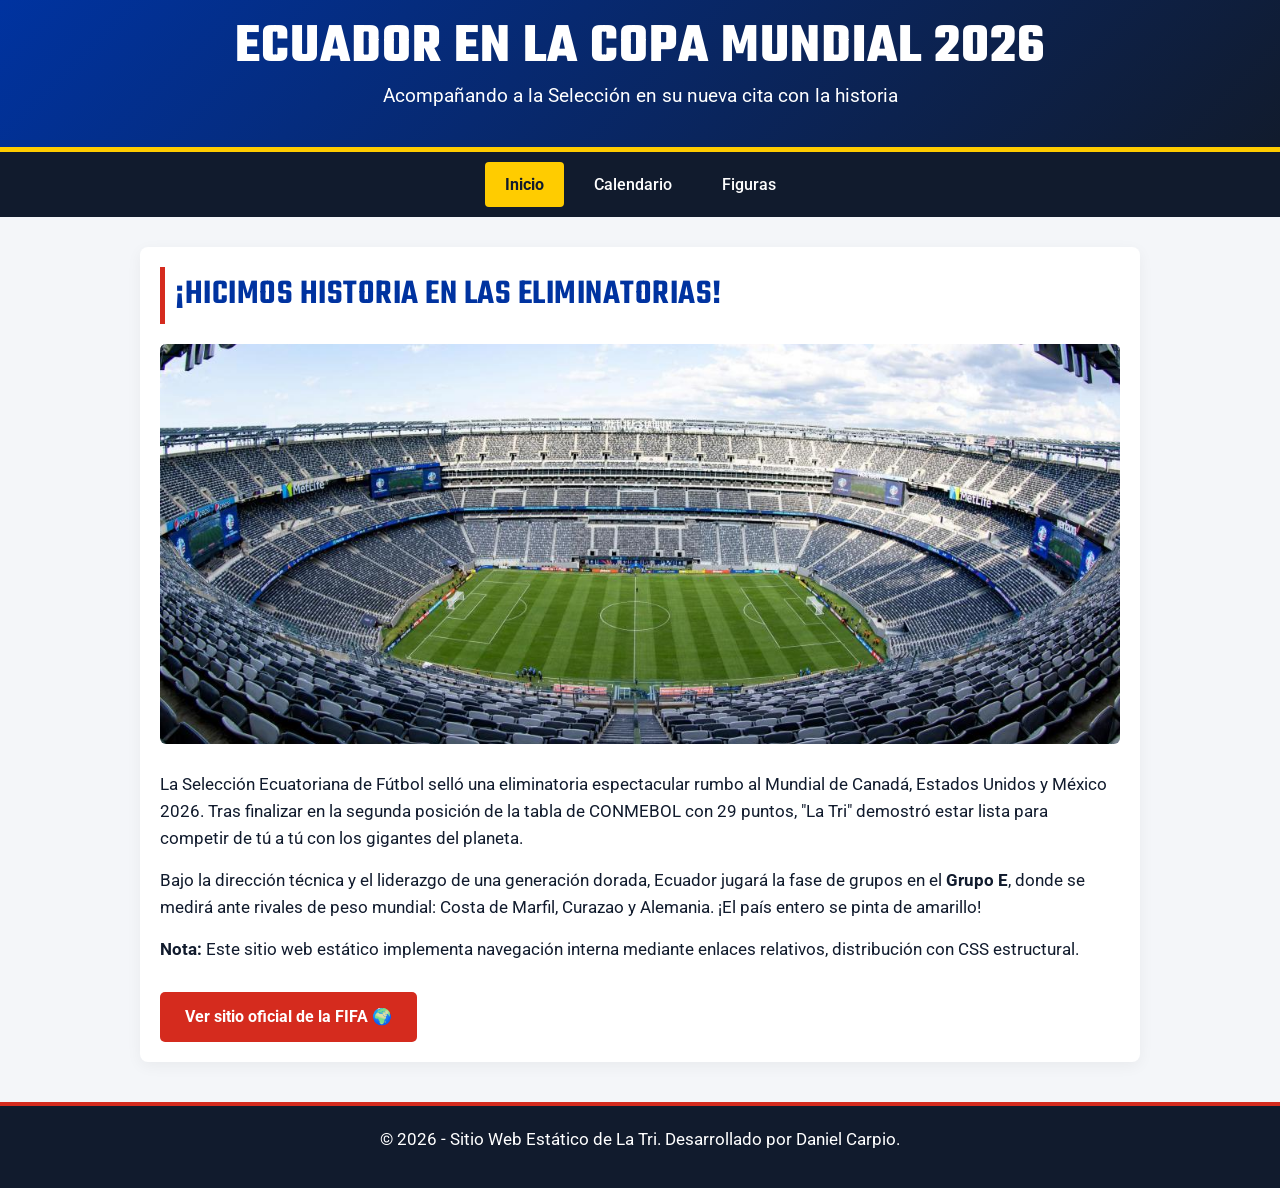
<file: mundial_26/index.html>
<!DOCTYPE html>
<html lang="es">
<head>
    <meta charset="UTF-8">
    <meta name="viewport" content="width=device-width, initial-scale=1.0">
    <title>La Tri - Mundial Norteamérica 2026</title>
    
    <link rel="preconnect" href="https://fonts.googleapis.com">
    <link rel="preconnect" href="https://fonts.gstatic.com" crossorigin>
    <link href="https://fonts.googleapis.com/css2?family=Roboto:wght@400;500&family=Teko:wght@600;700&display=swap" rel="stylesheet">

    <link rel="icon" href="img/logo.png" type="image/jpeg">
    <link rel="stylesheet" href="estilos.css">
</head>
<body>

    <header>
        <h1>Ecuador en la Copa Mundial 2026</h1>
        <p>Acompañando a la Selección en su nueva cita con la historia</p>
    </header>

    <nav>
        <a href="index.html" class="activo">Inicio</a>
        <a href="calendario.html">Calendario</a>
        <a href="figuras.html">Figuras</a>
    </nav>

    <main>
        <h2>¡Hicimos Historia en las Eliminatorias!</h2>
        <img src="img/estadio.jpeg" alt="Estadio de Fútbol lleno" class="hero-image">
        
        <p>La Selección Ecuatoriana de Fútbol selló una eliminatoria espectacular rumbo al Mundial de Canadá, Estados Unidos y México 2026. Tras finalizar en la segunda posición de la tabla de CONMEBOL con 29 puntos, "La Tri" demostró estar lista para competir de tú a tú con los gigantes del planeta.</p>
        
        <p>Bajo la dirección técnica y el liderazgo de una generación dorada, Ecuador jugará la fase de grupos en el <strong>Grupo E</strong>, donde se medirá ante rivales de peso mundial: Costa de Marfil, Curazao y Alemania. ¡El país entero se pinta de amarillo!</p>

        <blockquote>
            <p><strong>Nota:</strong> Este sitio web estático implementa navegación interna mediante enlaces relativos, distribución con CSS estructural.</p>
        </blockquote>

        <a href="https://www.fifa.com/es/tournaments/mens/worldcup/canadamexicousa2026" target="_blank" class="btn-externo">Ver sitio oficial de la FIFA 🌍</a>
    </main>

    <footer>
        <p>© 2026 - Sitio Web Estático de La Tri. Desarrollado por Daniel Carpio.</p>
    </footer>

</body>
</html>
</body>
</html>
</file>
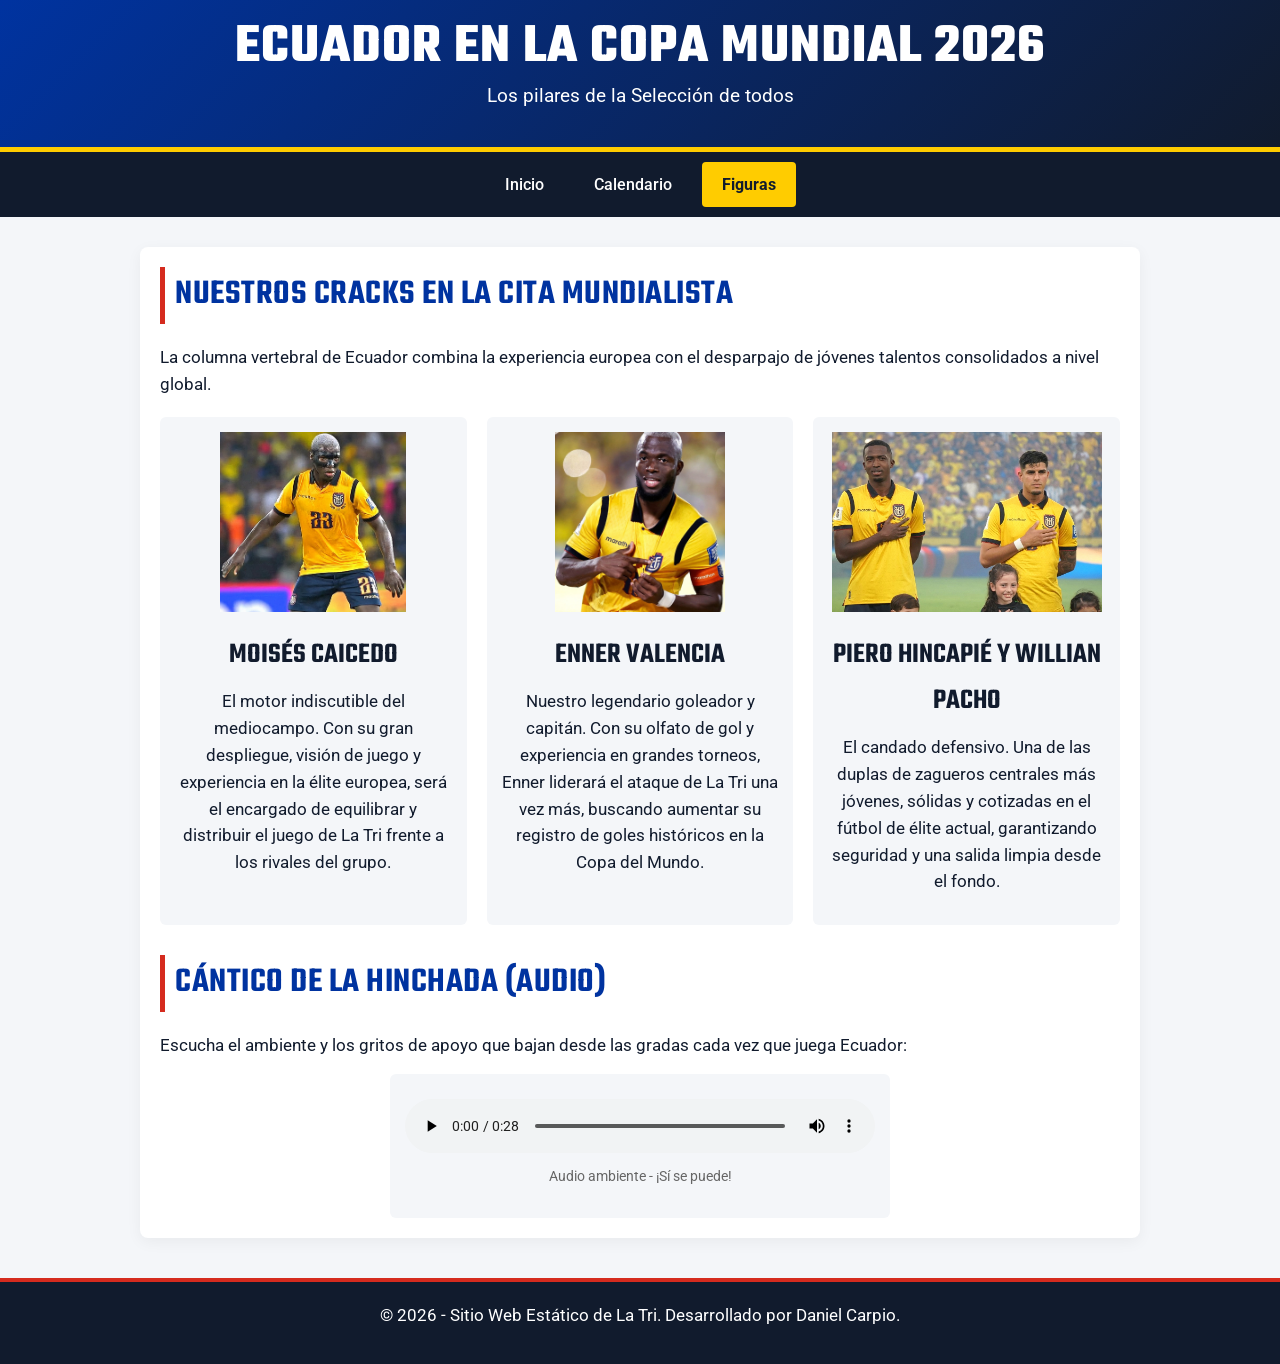
<file: mundial_26/figuras.html>
<!DOCTYPE html>
<html lang="es">
<head>
    <meta charset="UTF-8">
    <meta name="viewport" content="width=device-width, initial-scale=1.0">
    <title>Figuras de La Tri - 2026</title>
    
    <link rel="preconnect" href="https://fonts.googleapis.com">
    <link rel="preconnect" href="https://fonts.gstatic.com" crossorigin>
    <link href="https://fonts.googleapis.com/css2?family=Roboto:wght@400;500&family=Teko:wght@600;700&display=swap" rel="stylesheet">

    <link rel="icon" href="img/logo.png" type="image/jpeg">
    <link rel="stylesheet" href="estilos.css">
</head>
<body>

    <header>
        <h1>Ecuador en la copa Mundial 2026</h1>
        <p>Los pilares de la Selección de todos</p>
    </header>

    <nav>
        <a href="index.html">Inicio</a>
        <a href="calendario.html">Calendario</a>
        <a href="figuras.html" class="activo">Figuras</a>
    </nav>

    <main>
    <h2>Nuestros Cracks en la Cita Mundialista</h2>
    <p>La columna vertebral de Ecuador combina la experiencia europea con el desparpajo de jóvenes talentos consolidados a nivel global.</p>

    <div class="multimedia-container">
        <div class="media-box">
            <img src="img/moi.jpg" alt="Moisés Caicedo" class="hero-image">
            <h3>Moisés Caicedo</h3>
            <p>El motor indiscutible del mediocampo. Con su gran despliegue, visión de juego y experiencia en la élite europea, será el encargado de equilibrar y distribuir el juego de La Tri frente a los rivales del grupo.</p>
        </div>
        
        <div class="media-box">
            <img src="img/enner.jpg" alt="Enner Valencia" class="hero-image">
            <h3>Enner Valencia</h3>
            <p>Nuestro legendario goleador y capitán. Con su olfato de gol y experiencia en grandes torneos, Enner liderará el ataque de La Tri una vez más, buscando aumentar su registro de goles históricos en la Copa del Mundo.</p>
        </div>

        <div class="media-box">
            <img src="img/piero y pacho.jpeg" alt="Piero Hincapié y Willian Pacho" class="hero-image">
            <h3>Piero Hincapié y Willian Pacho</h3>
            <p>El candado defensivo. Una de las duplas de zagueros centrales más jóvenes, sólidas y cotizadas en el fútbol de élite actual, garantizando seguridad y una salida limpia desde el fondo.</p>
        </div>
    </div>

    <h2 style="margin-top: 30px;">Cántico de la Hinchada (Audio)</h2>
    <p>Escucha el ambiente y los gritos de apoyo que bajan desde las gradas cada vez que juega Ecuador:</p>
    
    <div class="media-box" style="max-width: 500px; margin: 0 auto;">
        <audio controls>
            <source src="audio/audio.mp3" type="audio/mpeg">
            Tu navegador no soporta la reproducción de elementos de audio.
        </audio>
        <p style="font-size: 0.9rem; margin-top: 5px; color: #666;">Audio ambiente - ¡Sí se puede!</p>
    </div>
</main>

    <footer>
        <p>© 2026 - Sitio Web Estático de La Tri. Desarrollado por Daniel Carpio.</p>
    </footer>

</body>
</html>
</file>
<file: mundial_26/estilos.css>
/* Paleta de Colores Ecuador 2026 */
:root {
    --amarillo: #FFCC00;
    --azul: #0033A0;
    --rojo: #D52B1E;
    --oscuro: #111b2d;
    --blanco: #ffffff;
    --gris-claro: #f4f6f9;
}

* {
    margin: 0;
    padding: 0;
    box-sizing: border-box;
}

body {
    background-color: var(--gris-claro);
    color: var(--oscuro);
    line-height: 1.6;
    /* Aplicamos Roboto como fuente base para todo el texto */
    font-family: 'Roboto', sans-serif;
    font-size: 16px;
}

/* Encabezado Principal */
header {
    background: linear-gradient(135deg, var(--azul), var(--oscuro));
    color: var(--blanco);
    padding: 20px 0;
    border-bottom: 5px solid var(--amarillo);
    text-align: center;
}

header h1 {
    /* Estilo deportivo con Teko */
    font-family: 'Teko', sans-serif;
    font-size: 3.5rem; /* Subimos un poco el tamaño porque Teko es más compacta */
    font-weight: 700;
    margin-bottom: 5px;
    text-transform: uppercase;
    letter-spacing: 1px;
    line-height: 1;
}

header p {
    font-size: 1.2rem;
    font-weight: 400;
}

/* Navegación */
nav {
    background-color: var(--oscuro);
    display: flex;
    justify-content: center;
    padding: 10px 0;
}

nav a {
    color: var(--blanco);
    text-decoration: none;
    padding: 10px 20px;
    margin: 0 5px;
    font-weight: 500;
    border-radius: 4px;
    transition: background 0.3s ease;
}

nav a:hover, nav a.activo {
    background-color: var(--amarillo);
    color: var(--oscuro);
    font-weight: bold;
}

/* Contenedor Principal */
main {
    max-width: 1000px;
    margin: 30px auto;
    padding: 20px;
    background-color: var(--blanco);
    border-radius: 8px;
    box-shadow: 0 4px 15px rgba(0,0,0,0.05);
}

h2 {
    /* Estilo deportivo con Teko */
    font-family: 'Teko', sans-serif;
    color: var(--azul);
    border-left: 5px solid var(--rojo);
    padding-left: 10px;
    margin-bottom: 20px;
    font-size: 2.2rem;
    font-weight: 600;
    text-transform: uppercase;
    letter-spacing: 0.5px;
}

h3 {
    /* Estilo deportivo con Teko para títulos de tarjetas */
    font-family: 'Teko', sans-serif;
    color: var(--oscuro);
    font-size: 1.8rem;
    font-weight: 600;
    text-transform: uppercase;
    margin-bottom: 10px;
}

p {
    margin-bottom: 15px;
    font-size: 1.05rem;
}

/* Estilos Multimedia y Tarjetas */
.hero-image {
    width: 100%;
    max-height: 400px;
    object-fit: cover;
    border-radius: 6px;
    margin-bottom: 20px;
}

.multimedia-container {
    display: flex;
    flex-wrap: wrap;
    gap: 20px;
    justify-content: center;
    margin-top: 20px;
}

.media-box {
    flex: 1;
    min-width: 300px;
    background: var(--gris-claro);
    padding: 15px;
    border-radius: 6px;
    text-align: center;
}

/* Estilo corregido para las imágenes dentro de las tarjetas de jugadores */
.media-box img {
    width: 100%;
    height: 180px;
    /* Ajusta la imagen entera sin recortarla */
    object-fit: contain; 
    border-radius: 4px;
    margin-bottom: 12px;
}

video, audio {
    width: 100%;
    margin-top: 10px;
    border-radius: 4px;
}

/* Tablas de Posiciones / Calendario */
table {
    width: 100%;
    border-collapse: collapse;
    margin: 20px 0;
}

th, td {
    padding: 12px;
    text-align: left;
    border-bottom: 1px solid #ddd;
}

th {
    font-family: 'Teko', sans-serif;
    font-size: 1.4rem;
    font-weight: 600;
    text-transform: uppercase;
    background-color: var(--azul);
    color: var(--blanco);
    letter-spacing: 0.5px;
}

tr:hover {
    background-color: #f1f1f1;
}

/* Enlaces Externos */
.btn-externo {
    display: inline-block;
    background-color: var(--rojo);
    color: var(--blanco);
    padding: 12px 25px;
    text-decoration: none;
    font-weight: bold;
    border-radius: 5px;
    margin-top: 15px;
    transition: transform 0.2s;
}

.btn-externo:hover {
    transform: scale(1.05);
    background-color: #b32015;
}

/* Pie de Página */
footer {
    text-align: center;
    padding: 20px;
    background-color: var(--oscuro);
    color: var(--blanco);
    margin-top: 40px;
    font-size: 0.9rem;
    border-top: 4px solid var(--rojo);
}
</file>
